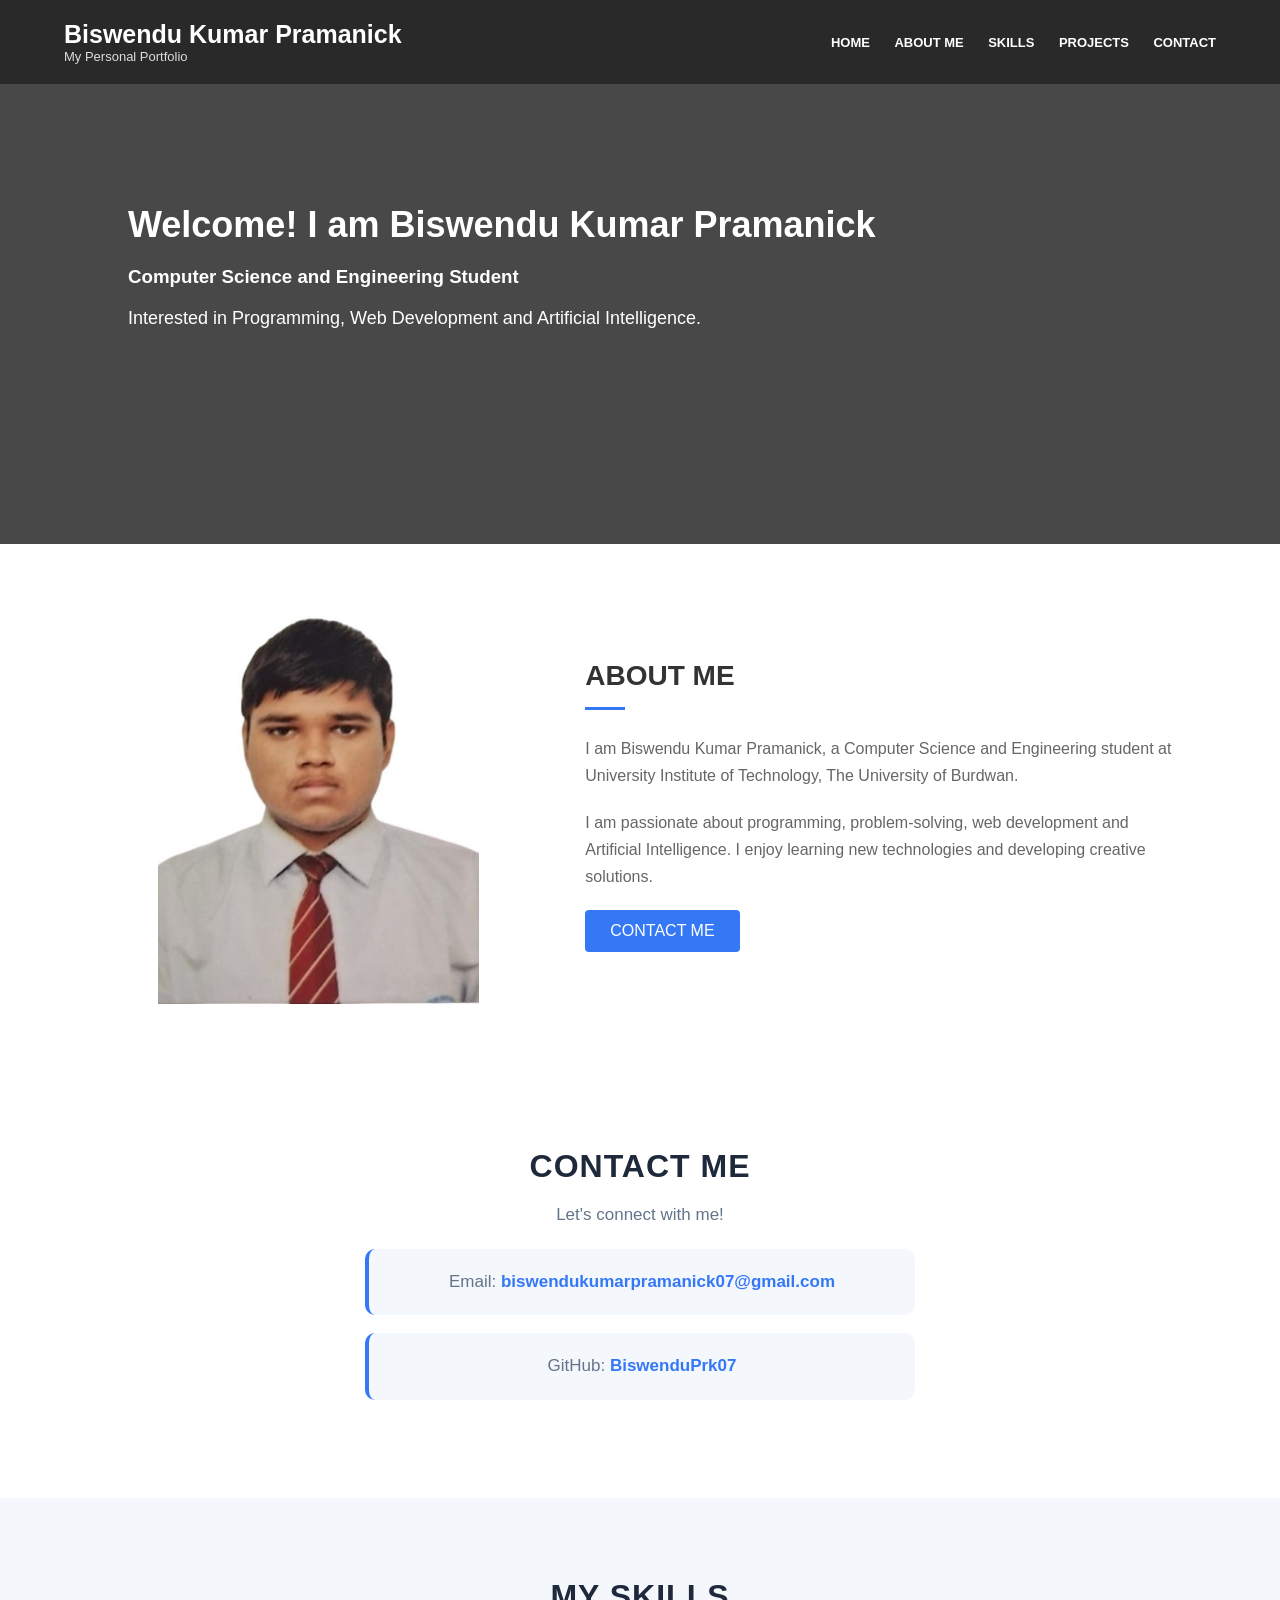
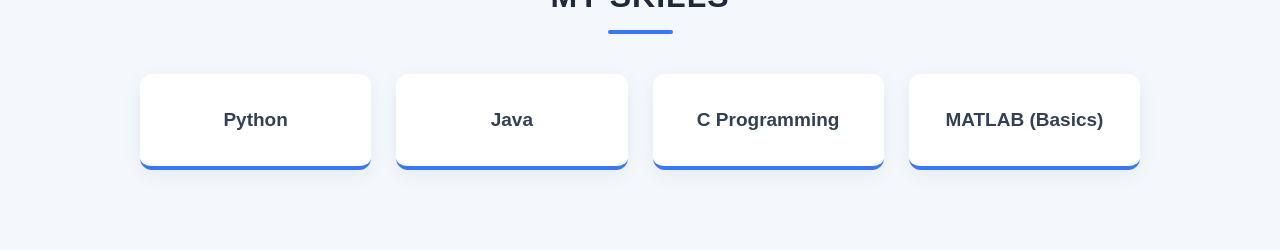
<file: index.html>
<!DOCTYPE html>
<html lang="en">
<head>
    <meta charset="UTF-8">
    <meta name="viewport" content="width=device-width, initial-scale=1.0">
    <title>Biswendu Kumar Pramanick - Portfolio</title>
    <link rel="stylesheet" href="style.css">
</head>

<body>

    <header>
        <div class="logo">
            <h2>Biswendu Kumar Pramanick</h2>
            <p>My Personal Portfolio</p>
        </div>

        <nav>
            <a href="#home">HOME</a>
            <a href="#about">ABOUT ME</a>
            <a href="#skills">SKILLS</a>
            <a href="#projects">PROJECTS</a>
            <a href="#contact">CONTACT</a>
        </nav>
    </header>

    <section class="hero" id="home">
        <h1>Welcome! I am Biswendu Kumar Pramanick</h1>
        <h3>Computer Science and Engineering Student</h3>
        <p>Interested in Programming, Web Development and Artificial Intelligence.</p>
    </section>

    <!-- About Me Section -->
    <section class="about" id="about">

        <div class="about-image">
            <img src="profile.jpg" alt="Biswendu Kumar Pramanick">
        </div>

        <div class="about-content">
            <h2>ABOUT ME</h2>

            <div class="underline"></div>

            <p>
                I am Biswendu Kumar Pramanick,
                a Computer Science and Engineering student
                at University Institute of Technology,
                The University of Burdwan.
            </p>

            <p>
                I am passionate about programming,
                problem-solving, web development and
                Artificial Intelligence. I enjoy learning
                new technologies and developing creative solutions.
            </p>

            <a href="#contact" class="btn">CONTACT ME</a>
        </div>

    </section>

<!-- Contact Section -->
<section class="contact" id="contact">

    <h2>CONTACT ME</h2>

    <p>Let's connect with me!</p>

    <p>
        Email:
        <a href="mailto:biswendukumarpramanick07@gmail.com">
            biswendukumarpramanick07@gmail.com
        </a>
    </p>

    <p>
        GitHub:
        <a href="https://github.com/BiswenduKPrk07">
            BiswenduPrk07
        </a>
    </p>

</section>


<!-- Skills Section -->
<section class="skills" id="skills">

    <h2>MY SKILLS</h2>
    <div class="underline"></div>

    <div class="skill-container">
        <div class="skill-box">Python</div>
        <div class="skill-box">Java</div>
        <div class="skill-box">C Programming</div>
        <div class="skill-box">MATLAB (Basics)</div>
    </div>

</section>



</body>
</html>
</file>
<file: style.css>
* {
    margin: 0;
    padding: 0;
    box-sizing: border-box;
}

body {
    font-family: Arial, sans-serif;
    background: white;
    color: #333;
}

/* Header */
header {
    background: #292929;
    color: white;
    padding: 20px 5%;
    display: flex;
    justify-content: space-between;
    align-items: center;
}

.logo h2 {
    font-size: 25px;
}

.logo p {
    font-size: 13px;
    color: #ddd;
}

nav a {
    color: white;
    text-decoration: none;
    margin-left: 20px;
    font-size: 13px;
    font-weight: bold;
}

/* Hero Section */
.hero {
    background: #484848;
    color: white;
    min-height: 460px;
    padding: 120px 10%;
}

.hero h1 {
    font-size: 36px;
    margin-bottom: 20px;
}

.hero h3 {
    margin-bottom: 20px;
}

.hero p {
    font-size: 18px;
    margin-bottom: 25px;
}

/* About Section */

.about {
    display: flex;
    align-items: center;
    justify-content: space-around;
    padding: 60px 8%;
    gap: 50px;
    background: white;
}

.about-image {
    width: 40%;
}

.about-image img {
    width: 100%;
    max-height: 400px;
    object-fit: contain;
}

.about-content {
    width: 55%;
}

.about-content h2 {
    font-size: 28px;
}

.underline {
    width: 40px;
    height: 3px;
    background: #3478f6;
    margin: 15px 0 25px;
}

.about-content p {
    color: #666;
    line-height: 1.7;
    margin-bottom: 20px;
}

.btn {
    display: inline-block;
    background: #3478f6;
    color: white;
    padding: 12px 25px;
    text-decoration: none;
    border-radius: 4px;
}

/* ===== SKILLS SECTION ===== */

.skills {
    padding: 80px 8%;
    background: #f4f7fc;
    text-align: center;
}

.skills h2,
.contact h2 {
    font-size: 32px;
    color: #1e293b;
    letter-spacing: 1px;
}

.skills .underline,
.contact .underline {
    margin: 15px auto 40px;
    width: 65px;
    height: 4px;
    background: #3478f6;
    border-radius: 10px;
}

.skill-container {
    display: grid;
    grid-template-columns: repeat(4, 1fr);
    gap: 25px;
    max-width: 1000px;
    margin: auto;
}

.skill-box {
    background: white;
    padding: 35px 15px;
    border-radius: 12px;
    font-size: 19px;
    font-weight: bold;
    color: #334155;
    border-bottom: 4px solid #3478f6;
    box-shadow: 0 5px 20px rgba(0,0,0,0.06);
    transition: 0.3s;
}

.skill-box:hover {
    transform: translateY(-8px);
    background: #3478f6;
    color: white;
}


/* ===== CONTACT SECTION ===== */

.contact {
    background: #ffffff;
    padding: 80px 8%;
    text-align: center;
}

.contact > p {
    color: #64748b;
    font-size: 17px;
    margin: 15px auto;
}

.contact a {
    color: #3478f6;
    text-decoration: none;
    font-weight: bold;
}

.contact a:hover {
    color: #1556c9;
    text-decoration: underline;
}

.contact p {
    line-height: 1.8;
}

.contact p:has(a) {
    background: #f4f7fc;
    max-width: 550px;
    margin: 18px auto;
    padding: 18px;
    border-radius: 10px;
    border-left: 4px solid #3478f6;
    overflow-wrap: anywhere;
}


/* ===== MOBILE RESPONSIVE ===== */

@media (max-width: 768px) {
    .skill-container {
        grid-template-columns: repeat(2, 1fr);
        gap: 15px;
    }

    .skills,
    .contact {
        padding: 55px 5%;
    }

    .skill-box {
        padding: 25px 10px;
        font-size: 16px;
    }
}

@media (max-width: 400px) {
    .skill-container {
        grid-template-columns: 1fr;
    }
}
</file>
